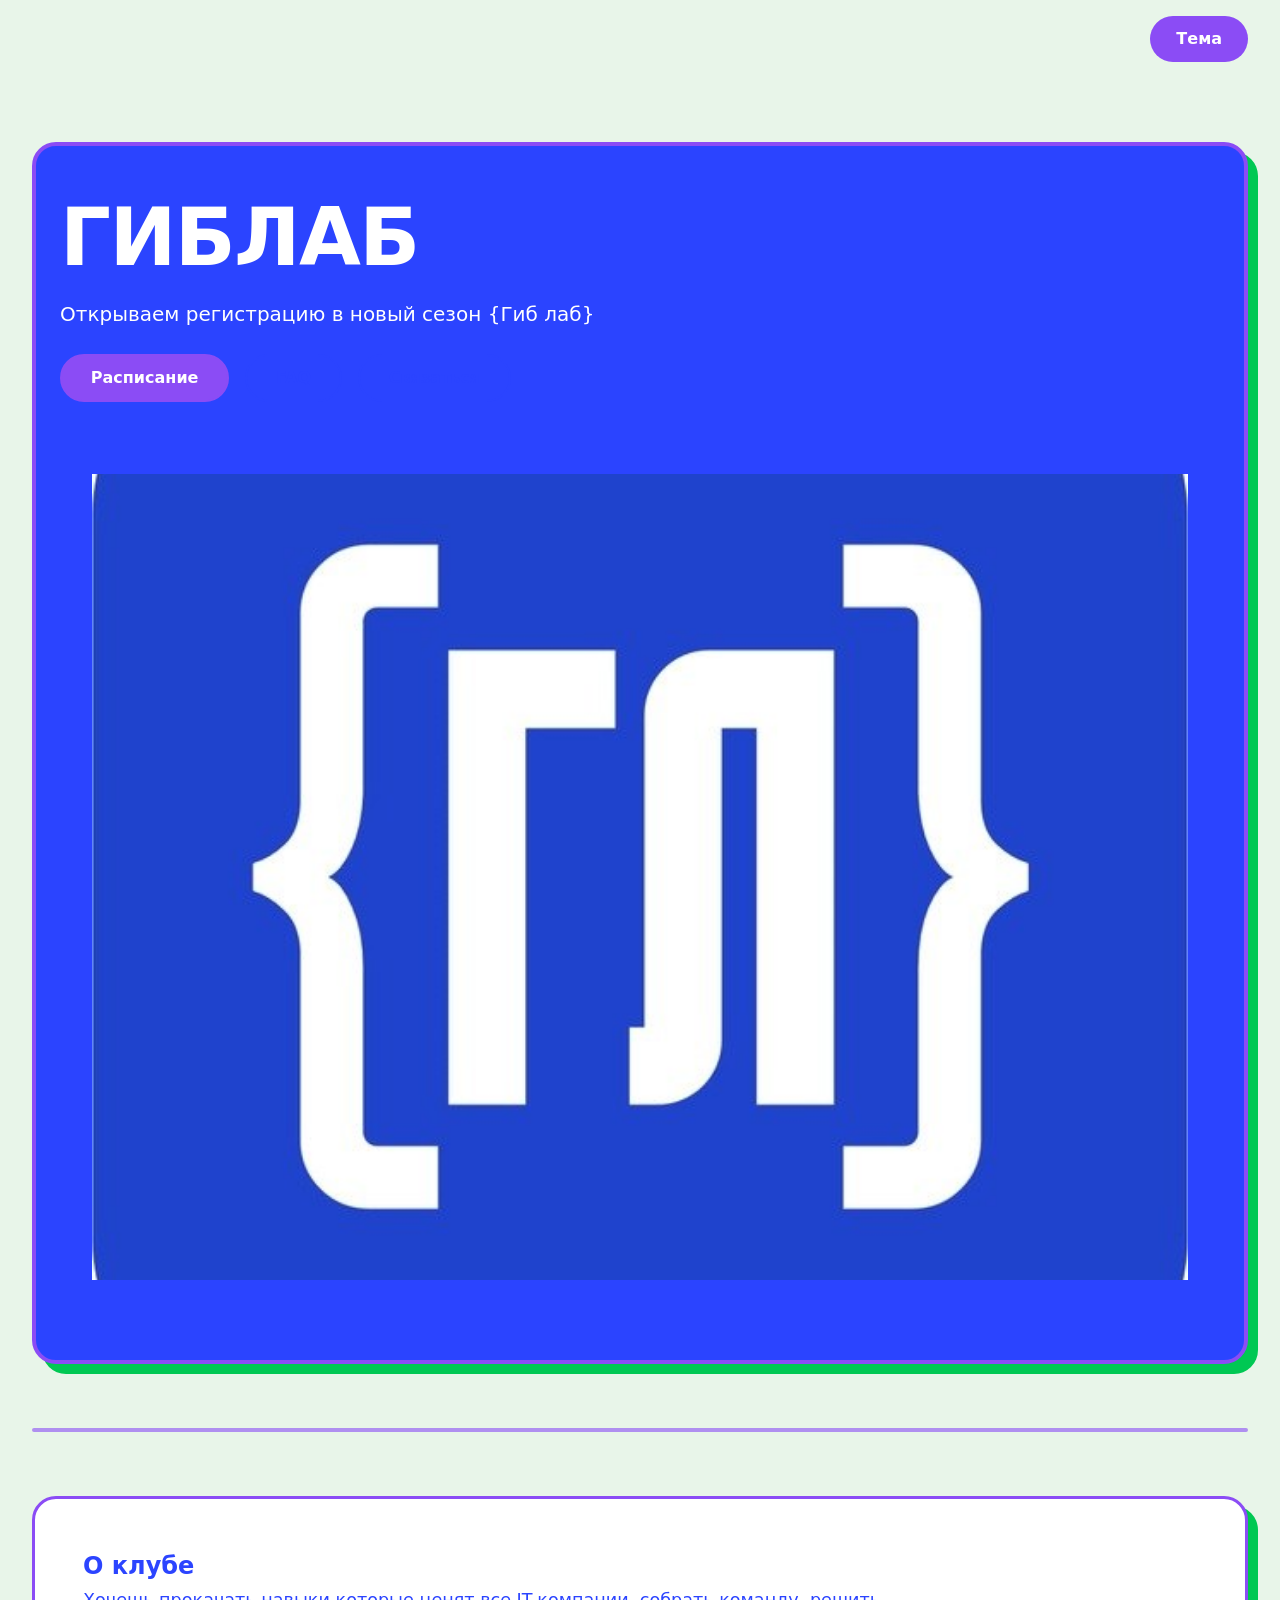
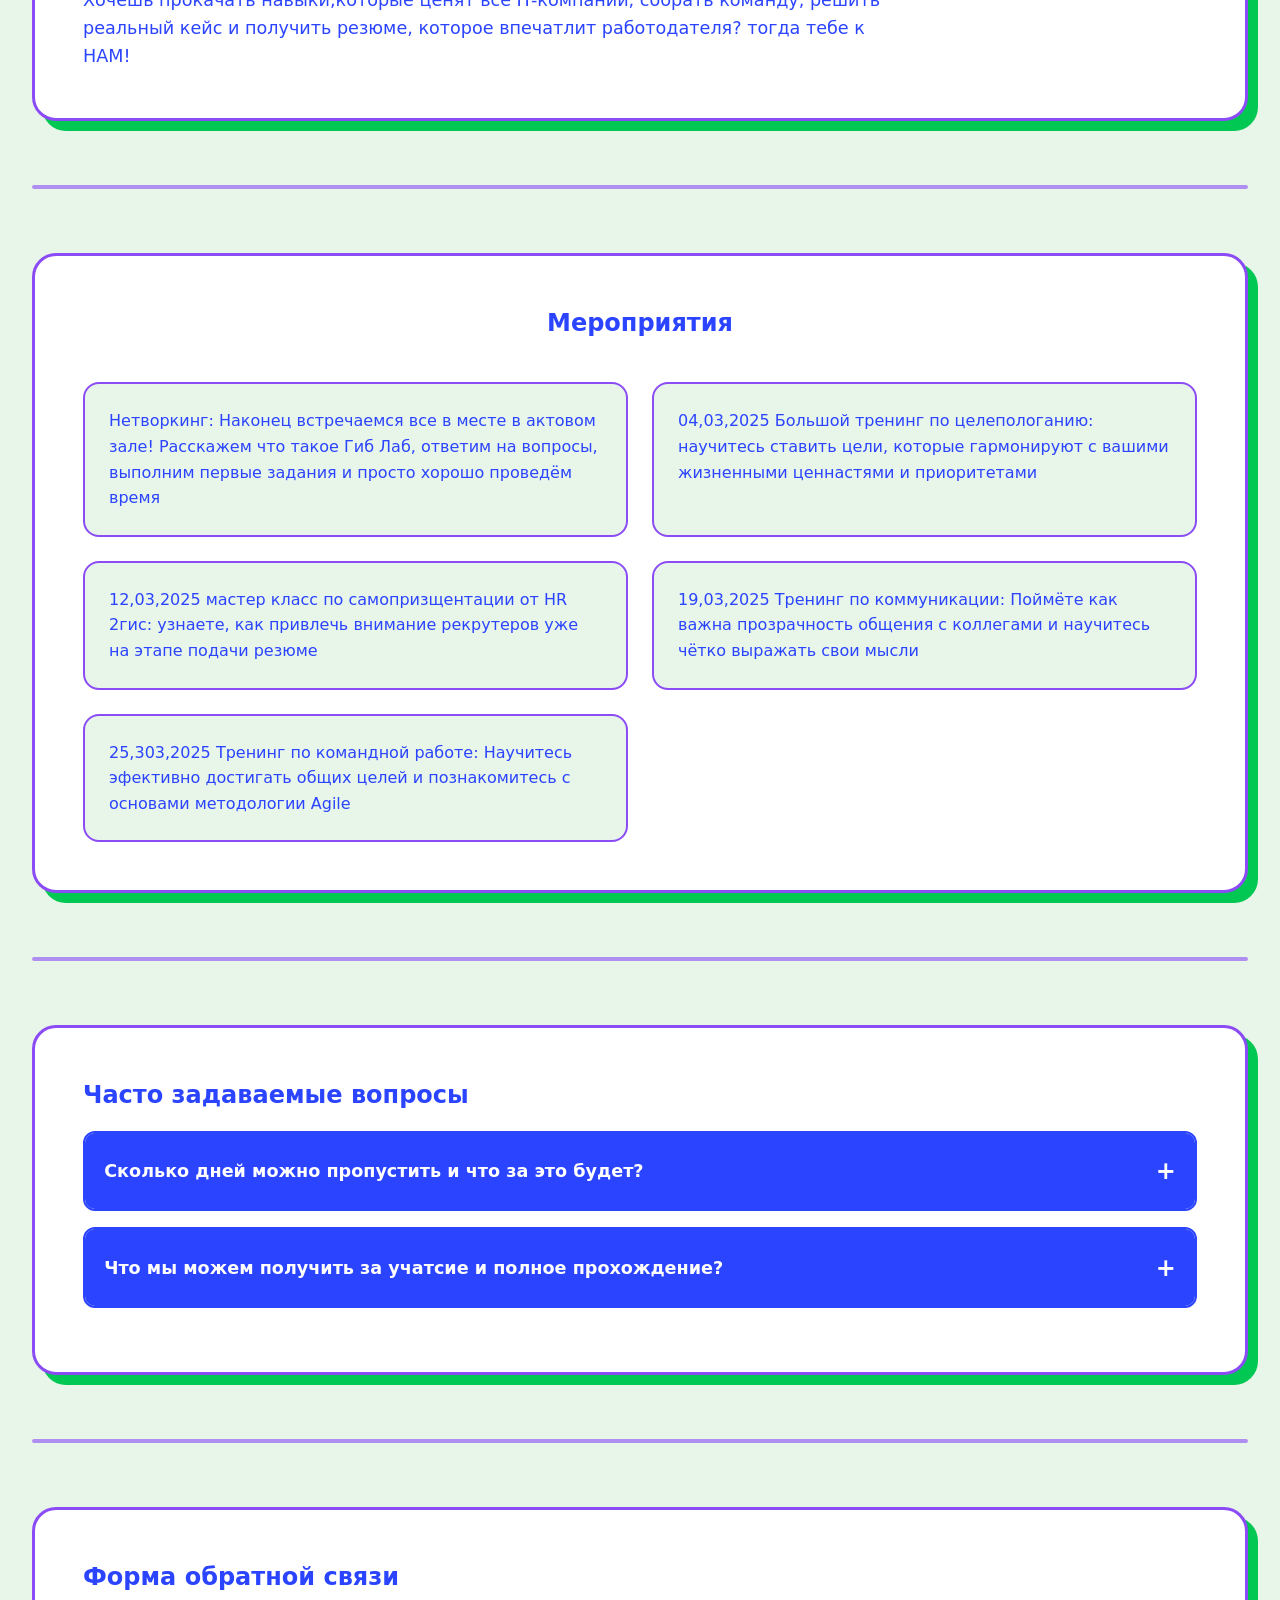
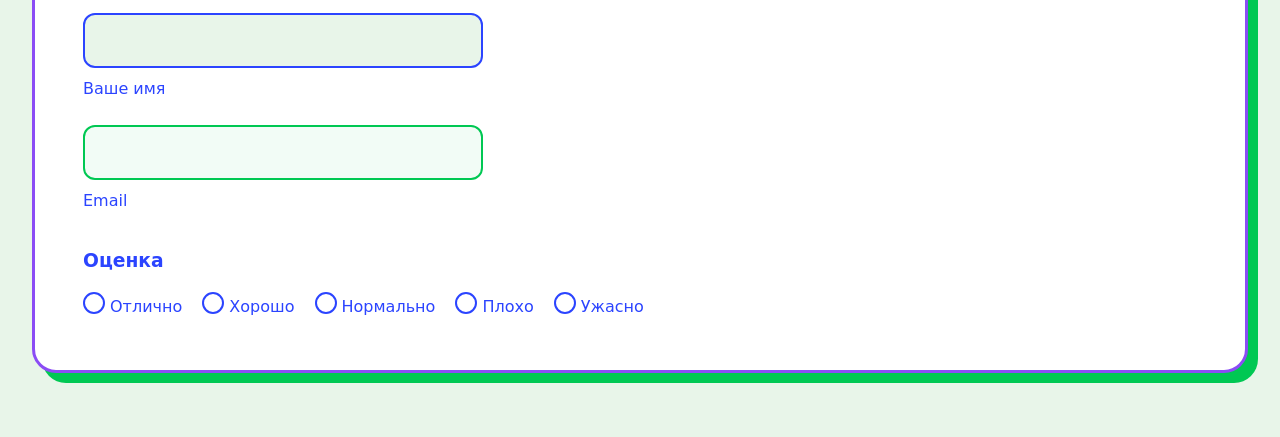
<file: index.html>
<!DOCTYPE html>
<html lang="en">
<head>
    <meta charset="UTF-8">
    <meta name="viewport" content="width=device-width, initial-scale=1.0">
    <title>Главная</title>
    <link rel="stylesheet" href="css/style.css">
</head>
<body>
    <header>
        <div class="theme-switcher">
            <input type="checkbox" id="theme-toggle" class="visually-hidden">
            <label for="theme-toggle" aria-label="Переключить светлую/темную тему">
                <!-- Иконка или текст, стилизуется через CSS -->
                <span>Тема</span> 
            </label>
        </div>
    </header>
    <main>
        <div class="main-hero-block">
            <!-- сделаете что вот эти штуки левая половинка и правая в пределах одного квадратика-->
            <!-- референсы/heroblock -->
            <div class="herob-left">
                <h1>ГИБЛАБ</h1>
                <p>Открываем регистрацию в новый сезон {Гиб лаб}</p>
                <button class="herob-butt-about" onclick="location.href='schedule.html'">Расписание</button>
                <button class="herob-butt-faq">FAQ</button>
                <button class="herob-butt-contact">Связаться</button>
            </div>
            <div class="herob-right">
                <img src="assets/001.jpg" alt="КРАСИВАЯ КАРТИНКА 🔥">
            </div>
        </div>

        <hr>
 
        <div class="about-club">
            <h2>О клубе</h2>
            <p>Хочешь прокачать навыки,которые ценят все IT-компании, собрать команду, решить реальный кейс и получить резюме, которое впечатлит работодателя? тогда тебе к НАМ! </p>
        </div>

        <hr>

        <div class="event-cards">
            <h2>Мероприятия</h2>
           
            <div>
                Нетворкинг: Наконец встречаемся все в месте в актовом зале! Расскажем что такое Гиб Лаб, ответим на вопросы, выполним первые задания и просто хорошо проведём время
            </div>
            <div>
                04,03,2025 Большой тренинг по целепологанию: научитесь ставить цели, которые гармонируют с вашими жизненными ценнастями и приоритетами
            </div>
            <div>
                12,03,2025 мастер класс по самопризщентации от HR 2гис: узнаете, как привлечь внимание рекрутеров уже на этапе подачи резюме
            </div>
            <div>
                19,03,2025 Тренинг по коммуникации: Поймёте как важна прозрачность общения с коллегами и научитесь чётко выражать свои мысли
            </div>
            <div>
                25,303,2025 Тренинг по командной работе: Научитесь эфективно достигать общих целей и познакомитесь с основами методологии Agile
            </div>
        </div>

        <hr>

        <div class="faq">
            <h2>Часто задаваемые вопросы</h2>
            <details class="faq-entry">
                <summary>Cколько дней можно пропустить и что за это будет?</summary>
                <p>Здравствуйте, можно пропустить 3 дня, но учитывайте что пропуски нужно закрывать. Что бы закрыть пропуски необходимо выполнить домашнее задание и скинуть нам в течении 1 недели.</p>
            </details>
            <details class="faq-entry">
                <summary>Что мы можем получить за учатсие и полное прохождение?</summary>
                <p>У нас есть множество различных наград, розыгрыж пятиминутка, лайк розыргрыш, призы за выполнение всез домашних заданий призы за полное прохождение (150000руб на всех) и призы от кейсодателей.</p>
            </details>
        </div>

        <hr>

        <div class="feedback-form">
            <form action="#">
                <h2>Форма обратной связи</h2>
                <input type="text" id="input-username">Ваше имя</input>
                <input type="email" name="email" id="input-email" required>Email</input>
                <h3>Оценка</h3>
                <input type="radio" name="input-grade" id="input-grade">Отлично</input>
                <input type="radio" name="input-grade" id="input-grade">Хорошо</input>
                <input type="radio" name="input-grade" id="input-grade">Нормально</input>
                <input type="radio" name="input-grade" id="input-grade">Плохо</input>
                <input type="radio" name="input-grade" id="input-grade">Ужасно</input>
            </form>
        </div>
    </main>
    <footer></footer>
</body>
</html>
</file>
<file: css/style.css>
:root {
    --color-green: #00C853;
    --color-purple: #8B4CF5;
    --color-blue: #2B44FF;
    --color-white: #FFFFFF;

    --bg-main: #E8F5E9; 
    
    --text-main: var(--color-blue);
    --text-accent: var(--color-white);

    --btn-primary-bg: var(--color-purple);
    --btn-primary-text: var(--color-white);
    --btn-primary-hover: var(--color-green);
    
    --btn-secondary-bg: transparent;
    --btn-secondary-text: var(--color-blue);
    --btn-secondary-border: var(--color-blue);
    --btn-secondary-hover-bg: var(--color-blue);
    --btn-secondary-hover-text: var(--color-white);

    --card-bg: var(--color-white);
}

/* =========================================
   ТЕМНАЯ ТЕМА (Точно как в первом коде)
   ========================================= */
body:has(#theme-toggle:checked) {
    --bg-main: var(--color-blue);      /* Темный фон */
    --card-bg: var(--color-purple);    /* Фиолетовые карточки */
    
    --text-main: var(--color-white);   /* Белый текст */
    --text-accent: var(--color-green); /* Зеленый акцент */
    
    /* Кнопки */
    --btn-primary-bg: var(--color-green);
    --btn-primary-text: var(--color-blue);
    --btn-primary-hover: var(--color-white);
    
    --btn-secondary-bg: transparent;
    --btn-secondary-text: var(--color-white);
    --btn-secondary-border: var(--color-white);
    --btn-secondary-hover-bg: var(--color-white);
    --btn-secondary-hover-text: var(--color-blue);
}

/* --- ТОЧЕЧНЫЕ ИСПРАВЛЕНИЯ ДЛЯ ТЕМНОЙ ТЕМЫ --- */

/* Hero-блок (чтобы не сливался с фоном) */
body:has(#theme-toggle:checked) .main-hero-block {
    background-color: var(--color-purple);
    border-color: var(--color-white);
}

/* Заголовки в карточках (чтобы не были синими на фиолетовом) */
body:has(#theme-toggle:checked) .about-club h1, 
body:has(#theme-toggle:checked) .event-cards h2, 
body:has(#theme-toggle:checked) .faq h2, 
body:has(#theme-toggle:checked) .feedback-form h2, 
body:has(#theme-toggle:checked) .feedback-form h3 {
    color: var(--color-white);
}

/* Рамки карточек */
body:has(#theme-toggle:checked) .about-club, 
body:has(#theme-toggle:checked) .event-cards, 
body:has(#theme-toggle:checked) .faq, 
body:has(#theme-toggle:checked) .feedback-form {
    border-color: var(--color-white);
}

/* Блок мероприятий (текст, чтобы не сливался) */
body:has(#theme-toggle:checked) .event-cards {
    color: var(--color-white);
}

/* Поля формы */
body:has(#theme-toggle:checked) .feedback-form input[type="text"],
body:has(#theme-toggle:checked) .feedback-form input[type="email"] {
    color: var(--color-white);
    border-color: var(--color-white);
}

/* Радиокнопки формы */
body:has(#theme-toggle:checked) .feedback-form input[type="radio"] {
    border-color: var(--color-white);
}

/* Блоки внутри мероприятий (плитки) */
body:has(#theme-toggle:checked) .event-cards p,
body:has(#theme-toggle:checked) .event-cards > div {
    border-color: var(--color-white);
}

/* Аккордеон FAQ */
body:has(#theme-toggle:checked) .faq-entry {
    border-color: var(--color-purple);
}

/* =========================================
   БАЗОВЫЕ СТИЛИ
   ========================================= */
* {
    box-sizing: border-box;
    margin: 0;
    padding: 0;
}

body {
    font-family: system-ui, -apple-system, sans-serif;
    background-color: var(--bg-main);
    color: var(--text-main);
    line-height: 1.6;
    transition: background-color 0.3s ease, color 0.3s ease;
}

/* Утилита для визуального скрытия чекбокса (переключателя) */
.visually-hidden {
    position: absolute;
    width: 1px;
    height: 1px;
    margin: -1px;
    padding: 0;
    overflow: hidden;
    clip: rect(0, 0, 0, 0);
    border: 0;
}

/* Стилизация самого переключателя темы */
.theme-switcher {
    padding: 1rem 2rem;
    display: flex;
    justify-content: flex-end;
}

.theme-switcher label {
    background-color: var(--color-purple);
    color: var(--color-white);
    padding: 0.5rem 1.5rem;
    border-radius: 50px;
    cursor: pointer;
    font-weight: bold;
    border: 2px solid transparent;
    transition: background-color 0.3s ease;
}

.theme-switcher label:hover {
    background-color: var(--color-green);
    color: var(--color-blue);
}

.theme-switcher input:focus-visible + label {
    outline: 3px solid var(--color-green);
    outline-offset: 3px;
}

/* =========================================
   HERO-БЛОК
   ========================================= */
.main-hero-block {
    display: grid;
    grid-template-columns: 1fr;
    gap: 2.5rem;
    padding: 3rem 1.5rem;
    max-width: 1440px;
    margin: 0 auto;
    align-items: center;
    background-color: var(--color-blue);
    border: 4px solid var(--color-purple);
    border-radius: 24px;
    box-shadow: 10px 10px 0px 0px var(--color-green);
    transition: background-color 0.3s ease, border-color 0.3s ease;
}

.herob-left {
    display: flex;
    flex-wrap: wrap;
    gap: 1rem;
    align-items: center;
}

.herob-left h1,
.herob-left p {
    width: 100%;
}

.herob-left h1 {
    font-size: clamp(2.5rem, 10vw, 5rem);
    font-weight: 900;
    color: var(--text-accent);
    line-height: 1.1;
    text-transform: uppercase;
    letter-spacing: -0.02em;
}

.herob-left p {
    font-size: clamp(1rem, 4vw, 1.25rem);
    margin-bottom: 0.5rem;
    color: var(--text-accent);
}

.herob-left button {
    padding: 0.8rem 1.8rem;
    font-size: 1rem;
    font-weight: 700;
    border-radius: 50px;
    cursor: pointer;
    transition: all 0.3s ease;
    font-family: inherit;
}

.herob-butt-about {
    background-color: var(--btn-primary-bg);
    color: var(--btn-primary-text);
    border: 2px solid var(--btn-primary-bg);
}

.herob-butt-about:hover {
    background-color: var(--btn-primary-hover);
    border-color: var(--btn-primary-hover);
    color: var(--color-white); 
}

.herob-butt-faq,
.herob-butt-contact {
    background-color: var(--btn-secondary-bg);
    color: var(--btn-secondary-text);
    border: 2px solid var(--btn-secondary-border);
}

.herob-butt-faq:hover,
.herob-butt-contact:hover {
    background-color: var(--btn-secondary-hover-bg);
    color: var(--btn-secondary-hover-text);
}

.herob-left button:focus-visible {
    outline: 3px solid var(--color-green);
    outline-offset: 3px;
}

.herob-right {
    width: 100%;
    display: flex;
    justify-content: center;
}

.herob-right img {
    width: 100%;
    aspect-ratio: 4 / 3;
    object-fit: cover;
    color: var(--color-white);
    font-size: 1.2rem;
    font-weight: bold;
    display: flex;
    align-items: center;
    justify-content: center;
    text-align: center;
    padding: 2rem;
}

/* =========================================
   ОСНОВНОЙ КОНТЕНТ
   ========================================= */
main {
    padding: 2rem 1rem;
    max-width: 1440px;
    margin: 0 auto;
    display: flex;
    flex-direction: column;
    gap: 2rem;
}

hr {
    border: none;
    height: 4px;
    background-color: var(--color-purple);
    border-radius: 2px;
    margin: 1rem 0;
    opacity: 0.6;
}

.about-club, 
.event-cards, 
.faq, 
.feedback-form {
    background-color: var(--card-bg);
    padding: 2rem;
    border: 3px solid var(--color-purple);
    border-radius: 24px;
    box-shadow: 6px 6px 0px 0px var(--color-green);
    transition: background-color 0.3s ease, border-color 0.3s ease;
}

.about-club h1, 
.event-cards h2, 
.faq h2, 
.feedback-form h2, 
.feedback-form h3 {
    color: var(--color-blue);
    margin-bottom: 1rem;
}

.about-club p {
    font-size: 1.1rem;
    max-width: 800px;
}

/* =========================================
   КАРТОЧКИ МЕРОПРИЯТИЙ
   ========================================= */
.event-cards {
    text-align: center;
    padding: 3rem 2rem;
    color: var(--color-purple);
    display: grid;
    grid-template-columns: 1fr;
    gap: 1.5rem;
}

.event-cards h2 {
    grid-column: 1 / -1;
    margin-bottom: 1rem;
}

.event-cards p,
.event-cards > div {
    background-color: var(--bg-main);
    border: 2px solid var(--color-purple);
    border-radius: 16px;
    padding: 1.5rem;
    text-align: left;
    font-size: 1rem;
    color: var(--text-main);
    transition: transform 0.2s ease, background-color 0.3s ease;
}

.event-cards p:hover,
.event-cards > div:hover {
    transform: translateY(-5px);
}

@media (min-width: 768px) {
    .event-cards {
        grid-template-columns: 1fr 1fr;
    }
}

/* =========================================
   FAQ АККОРДЕОН
   ========================================= */
.faq-entry {
    background-color: var(--bg-main);
    border: 2px solid var(--color-blue);
    border-radius: 12px;
    margin-bottom: 1rem;
    overflow: hidden;
    transition: background-color 0.3s ease;
}

.faq-entry summary {
    padding: 1.2rem;
    font-weight: 700;
    font-size: 1.1rem;
    color: var(--color-white);
    background-color: var(--color-blue);
    cursor: pointer;
    list-style: none; 
    display: flex;
    justify-content: space-between;
    align-items: center;
    transition: background-color 0.3s ease;
}

.faq-entry summary::-webkit-details-marker {
    display: none;
}

.faq-entry summary::after {
    content: "+";
    font-size: 1.5rem;
    font-weight: bold;
    color: var(--color-white);
}

.faq-entry[open] summary::after {
    content: "−";
}

.faq-entry summary:hover {
    background-color: var(--color-purple);
}

.faq-entry summary:focus-visible {
    outline: 3px solid var(--color-green);
    outline-offset: -3px;
}

.faq-entry p {
    padding: 1.5rem;
    font-size: 1rem;
    color: var(--text-main);
    border-top: 2px solid var(--color-blue);
}

/* =========================================
   ФОРМА
   ========================================= */
.feedback-form form {
    display: block;
    max-width: 100%;
}

.feedback-form h2,
.feedback-form h3 {
    display: block;
    width: 100%;
    margin-bottom: 1rem;
}

.feedback-form h3 {
    margin-top: 2rem;
}

.feedback-form input[type="text"],
.feedback-form input[type="email"] {
    display: block;
    width: 100%;
    max-width: 400px;
    padding: 1rem;
    font-size: 1rem;
    font-family: inherit;
    color: var(--color-blue);
    background-color: var(--bg-main);
    border: 2px solid var(--color-blue);
    border-radius: 12px;
    outline: none;
    transition: border-color 0.3s ease, box-shadow 0.3s ease, background-color 0.3s ease;
    margin-top: 0.5rem;
    margin-bottom: 0.5rem;
}

.feedback-form input[type="email"] {
    margin-left: 0; 
    margin-top: 1.5rem;
}

.feedback-form input[type="text"]:focus,
.feedback-form input[type="email"]:focus {
    border-color: var(--color-purple);
    box-shadow: 0 0 0 4px rgba(139, 76, 245, 0.2);
}

.feedback-form input:user-invalid,
.feedback-form input:invalid {
    border-color: var(--color-green);
    background-color: rgba(0, 200, 83, 0.05);
}

.feedback-form input[type="radio"] {
    appearance: none;
    display: inline-block;
    width: 22px;
    height: 22px;
    border: 2px solid var(--color-blue);
    border-radius: 50%;
    margin-right: 5px;      
    margin-left: 15px;      
    margin-bottom: 0.5rem;  
    vertical-align: middle;
    cursor: pointer;
    position: relative;
    transition: all 0.2s ease;
}

.feedback-form h3 + input[type="radio"] {
    margin-left: 0;
}

.feedback-form input[type="radio"]:checked {
    border-color: var(--color-purple);
}

.feedback-form input[type="radio"]:checked::before {
    content: "";
    position: absolute;
    top: 50%;
    left: 50%;
    transform: translate(-50%, -50%);
    width: 10px;
    height: 10px;
    background-color: var(--color-purple);
    border-radius: 50%;
}

.feedback-form input[type="radio"]:focus-visible {
    outline: 3px solid var(--color-green);
    outline-offset: 2px;
}

/* =========================================
   АДАПТИВНОСТЬ
   ========================================= */
@media (min-width: 768px) {
    main {
        padding: 4rem 2rem;
        gap: 3rem;
    }

    .about-club, 
    .event-cards, 
    .faq, 
    .feedback-form {
        padding: 3rem;
        box-shadow: 10px 10px 0px 0px var(--color-green);
    }
}

@media (min-width: 1440px) {
    main {
        padding: 6rem 4rem;
    }

    h1 { font-size: 2.5rem; }
    h2 { font-size: 2rem; }
    
    .about-club p {
        font-size: 1.25rem;
    }
}
</file>
